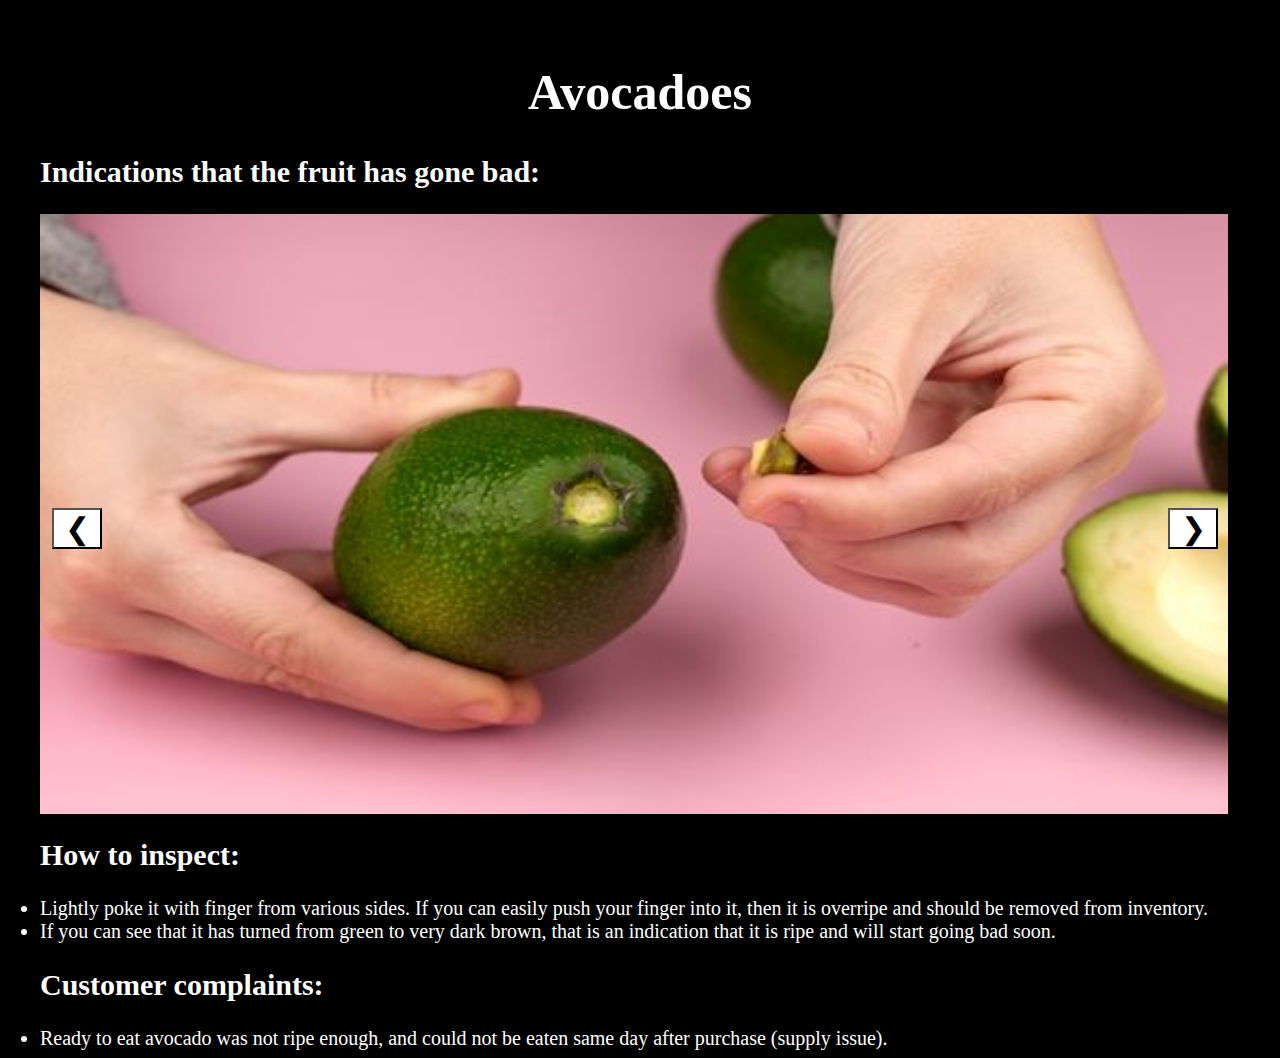
<file: info-pages/avocado.html>
<!DOCTYPE html>
<html lang="en">
<head>
    <meta charset="UTF-8">
    <meta name="viewport" content="width=device-width, initial-scale=1.0">
    <link rel="stylesheet" href="../styles.css">
    <title>Avocado</title>
</head>
<body>
    
<div class="main-container-for-page">
        <h1 class="header1">Avocadoes</h1>
        <!-- image slideshow pannel for bad qualityl-->
        <h2 class="header2">Indications that the fruit has gone bad:</h2>
        <div class="w3-content w3-display-container">
        <img class="mySlides" src="../img/avocado_bad/bad1.jpg" style="width:99%" height="600px">
        <img class="mySlides" src="../img/avocado_bad/bad2.webp" style="width:99%" height="600px">

        <!-- outsourced code for buttons to scroll the images-->

        <button class="slideshow-button-display-left" onclick="plusDivs(-1)">&#10094;</button>
        <button class="slideshow-button-display-right" onclick="plusDivs(+1)">&#10095;</button>
        
         </div>

         <h2 class="header2">How to inspect:</h2>
         <li class="text1">Lightly poke it with finger from various sides. If you can easily push your finger into it, then it is overripe and should be 
            removed from inventory.
         </li>
         <li class="text1">If you can see that it has turned from green to very dark brown, that is an indication that it is ripe and will start going bad soon.</li>

         <h2 class="header2">Customer complaints:</h2>
         <li class="text1">Ready to eat avocado was not ripe enough, and could not be eaten same day after purchase (supply issue).</li>


</div>



    



</body>
<script>
    var slideIndex = 1;
showDivs(slideIndex);

function plusDivs(n) {
  showDivs(slideIndex += n);
}

function showDivs(n) {
  var i;
  var x = document.getElementsByClassName("mySlides");
  if (n > x.length) {slideIndex = 1}
  if (n < 1) {slideIndex = x.length} ;
  for (i = 0; i < x.length; i++) {
    x[i].style.display = "none";
  }
  x[slideIndex-1].style.display = "block";
}
</script>
</html>

<!-- 
Cia turetu buti du DIV konteineriai, kuriuose galima butu spausti ir ziureti nuotraukas.
 Vienas skirtas geriems pavyzdziams, o kitas blogiems.


General shrinking guide.

Tada apacioje laikymo tipsai.

Ir Klientu nusiskundimai arba padarytos musu klaidos.


manau, kol kas padaryti tik blogos kokybes vaisiu slideshow

-->
</file>
<file: styles.css>
* {
    background-color: black;
}

.logo {
    color:white;
    font-size: 15px;
    text-align: left;
}

.header1{
    color:white;
    text-align:center;
    font-size:50px;
}

.header2{
    color:white;
    font-size:30px;
}

.text1 {
    color:white;
    font-size:20px;
}

/* A */
.container-1 {
    display:flex;
    margin-left:20%;
    margin-right:2%;
}


.container-1-icon-box{
    size:100%;
    color:white;
    border:1px solid white;
    text-align:center;
    margin-right:8px;
    margin-bottom:40px;
    cursor:pointer;
}

/* B */
.container-2 {
    display:flex;
    margin-left:20%;
    margin-right:20%;
    margin-bottom:40px;
}


.container-2-icon-box{
    size:100%;
    color:white;
    border:1px solid white;
    text-align:center;
    margin-right:8px;
    cursor:pointer;
}

/* C */
.container-3 {
    display:flex;
    margin-left:20%;
    margin-right:20%;
    margin-bottom:40px;
}

.container-3-icon-box{
    size:100%;
    color:white;
    border:1px solid white;
    text-align:center;
    margin-right:8px;
    cursor:pointer;
}

/* D */

.container-4{
    display:flex;
    margin-left:20%;
    margin-right:20%;
    margin-bottom:40px;
}

.container-4-icon-box{
    size:100%;
    color:white;
    border:1px solid white;
    text-align:center;
    margin-right:8px;
    cursor:pointer;
}

/* E */

.container-5{
    display:flex;
    margin-left:20%;
    margin-right:20%;
    margin-bottom:40px;
}

.container-5-icon-box{
    size:100%;
    color:white;
    border:1px solid white;
    text-align:center;
    margin-right:8px;
    cursor:pointer;
}

.main-container-for-page{
   
    width:1200px;
    margin:auto;
    margin-top:5%;
}


/* styling for slideshows */

.w3-display-container{
    position:relative;
}

.slideshow-button-display-left{
background-color:white;
font-size:30px;
width:50px;
position:absolute;
top:49%;
left:1%;
}

.slideshow-button-display-right{
background-color:white;
font-size:30px;
width:50px;
position:absolute;
top:49%;
left:94%;
}
</file>
